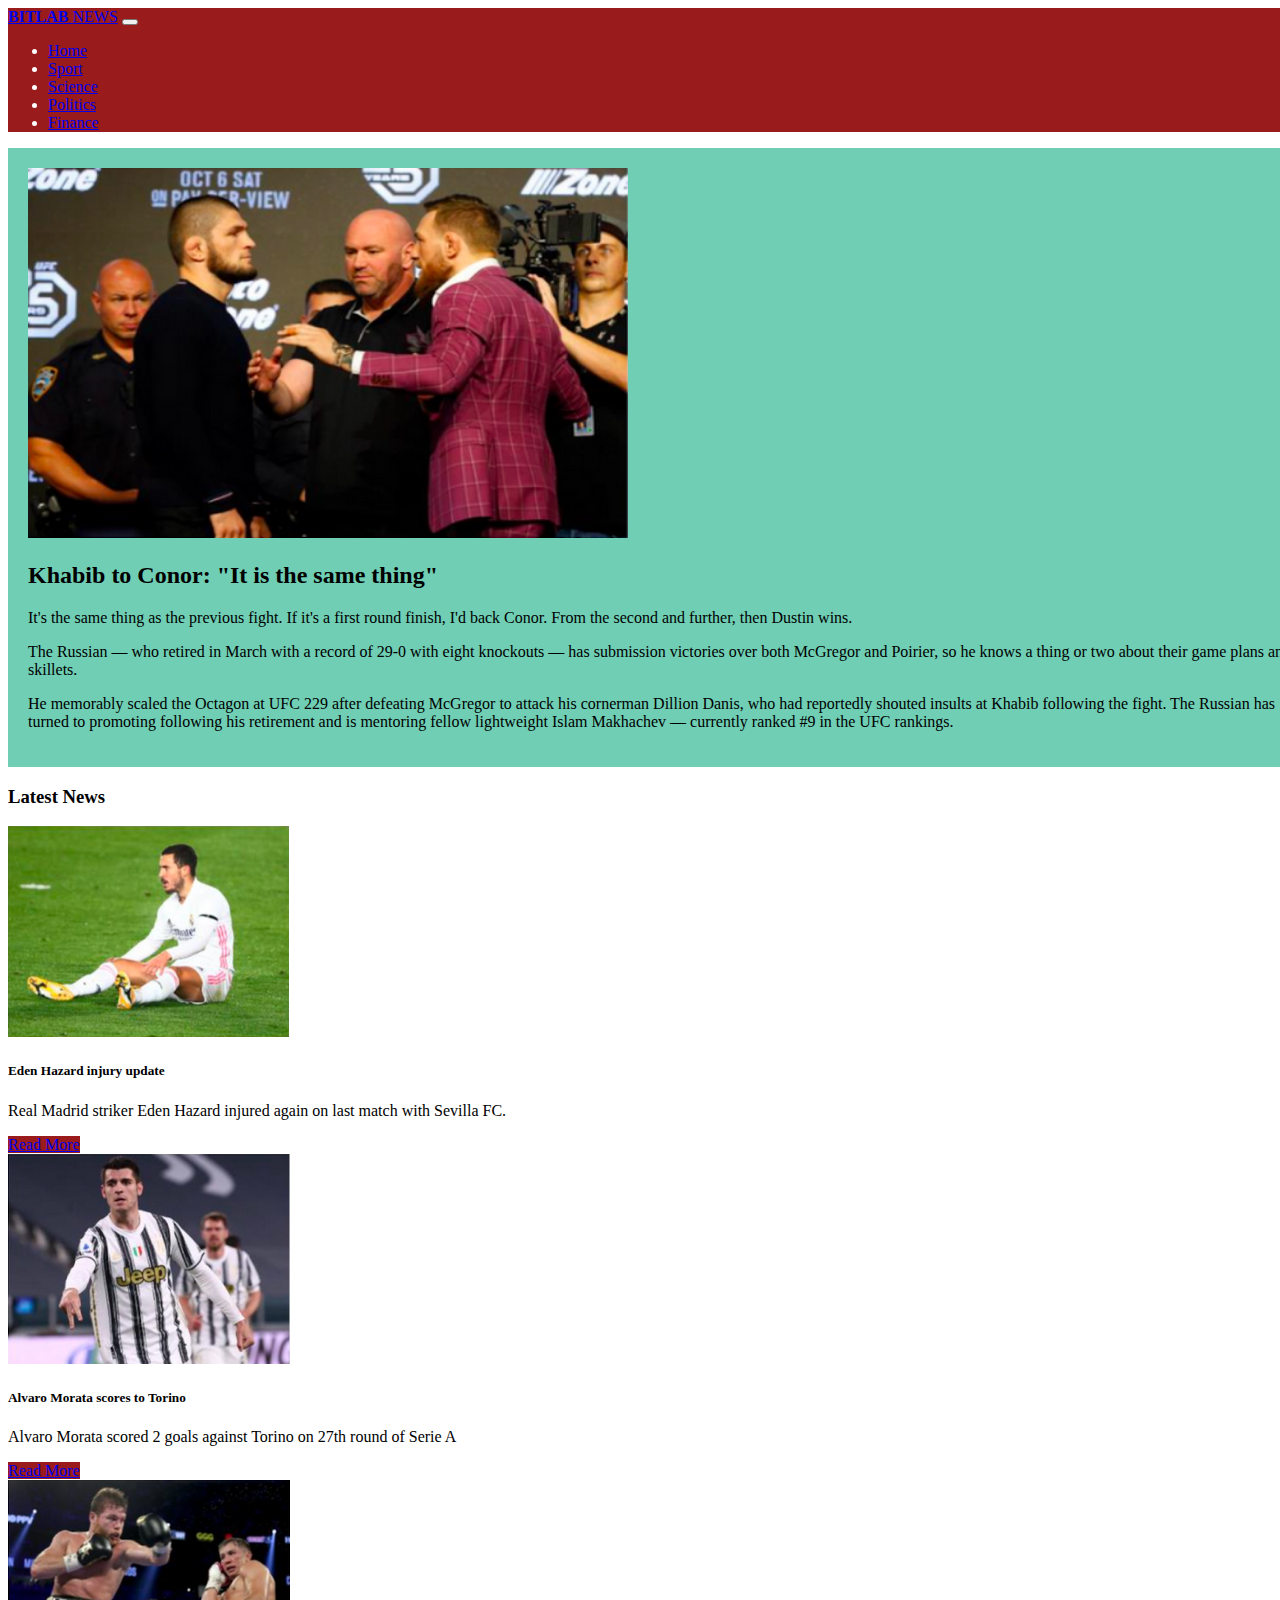
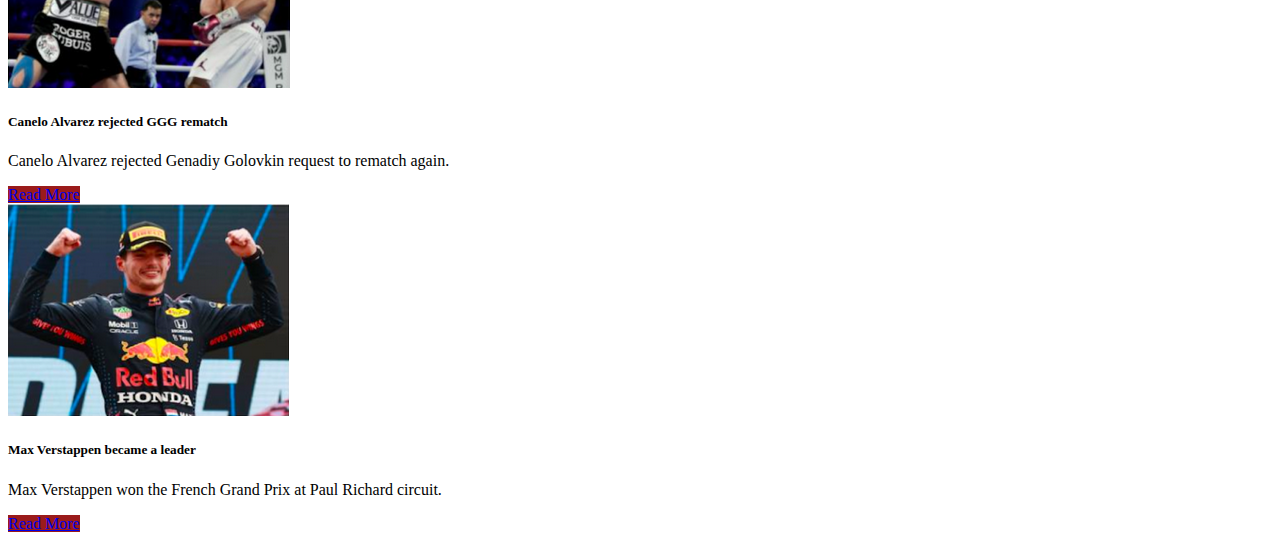
<file: sprint1/index.html>
<!doctype html>
<html lang="en">
  <head>
    <meta charset="utf-8">
    <meta name="viewport" content="width=device-width, initial-scale=1">
    <title>BITLAB NEWS</title>
    <link rel="stylesheet" href="index.css">
    <link href="https://cdn.jsdelivr.net/npm/bootstrap@5.3.2/dist/css/bootstrap.min.css" rel="stylesheet" integrity="sha384-T3c6CoIi6uLrA9TneNEoa7RxnatzjcDSCmG1MXxSR1GAsXEV/Dwwykc2MPK8M2HN" crossorigin="anonymous">
  </head>
  <body>
    <div class="container-fluid" style="width: 1320px;">
        <header class="navbar navbar-expand-lg navbar-dark bg-custom">
            <a class="navbar-brand ms-3" href="#" style="font-weight: bold;">BITLAB <span style="font-weight: 200;">NEWS</span></a>
    
            <button class="navbar-toggler" type="button" data-toggle="collapse" data-target="#navbarNav" aria-controls="navbarNav" aria-expanded="false" aria-label="Toggle navigation">
                <span class="navbar-toggler-icon"></span>
            </button>
            <div class="collapse navbar-collapse" id="navbarNav">
                <ul class="navbar-nav ms-auto" style="margin-right: 20px;">
                    <li class="nav-item active">
                        <a class="nav-link" href="#">Home</a>
                        </li>
                        <li class="nav-item">
                        <a class="nav-link" href="#">Sport</a>
                        </li>
                        <li class="nav-item">
                        <a class="nav-link" href="#">Science</a>
                        </li>
                        <li class="nav-item">
                        <a class="nav-link" href="#">Politics</a>
                        </li>
                        <li class="nav-item">
                        <a class="nav-link" href="#">Finance</a>
                    </li>
                </ul>
            </div>
        </header>
    
        <div class="container mt-4 custom-div">
            <div class="row align-text-center">
                <div class="col-md-6">
                    <img src="images/Conor.png" class="img-fluid" alt="Main News Image" style="width: 600px; height: 370px;">
                  </div>
              <div class="col-md-6">
                <h2>Khabib to Conor: "It is the same thing"</h2>
                <p>
                  It's the same thing as the previous fight. If it's a first round finish, I'd back Conor. From the second and further, then Dustin wins.
                </p>
                <p>The Russian — who retired in March with a record of 29-0 with eight knockouts — has submission victories over both McGregor and Poirier, so he knows a thing or two about their game plans and skillets.
                </p>
                <p>
                  He memorably scaled the Octagon at UFC 229 after defeating McGregor to attack his cornerman Dillion Danis, who had reportedly shouted insults at Khabib following the fight.
                  The Russian has turned to promoting following his retirement and is mentoring fellow lightweight Islam Makhachev — currently ranked #9 in the UFC rankings.
                </p>
              </div>
            </div>
        </div>
    </div>
    <!-- <nav class="navbar navbar-expand-lg navbar-dark bg-custom" style="width: 1400px;">
        <a class="navbar-brand" href="#" style="font-weight: bold;">BITLAB <span style="font-weight: 200;">NEWS</span></a>
    
        <button class="navbar-toggler" type="button" data-toggle="collapse" data-target="#navbarNav" aria-controls="navbarNav" aria-expanded="false" aria-label="Toggle navigation">
        <span class="navbar-toggler-icon"></span>
        </button>
        <div class="collapse navbar-collapse" id="navbarNav">
            <ul class="navbar-nav ms-auto">
                <li class="nav-item active">
                <a class="nav-link" href="#">Home</a>
                </li>
                <li class="nav-item">
                <a class="nav-link" href="#">Sport</a>
                </li>
                <li class="nav-item">
                <a class="nav-link" href="#">Science</a>
                </li>
                <li class="nav-item">
                <a class="nav-link" href="#">Politics</a>
                </li>
                <li class="nav-item">
                <a class="nav-link" href="#">Finance</a>
                </li>
            </ul>
        </div>
    </nav>
    
    <div class="container mt-4 custom-div" style="width: 1294px;">
        <div class="row align-text-center">
            <div class="col-md-6">
                <img src="images/Conor.png" class="img-fluid" alt="Main News Image" style="width: 600px; height: 370px;">
              </div>
          <div class="col-md-6">
            <h2>Khabib to Conor: "It is the same thing"</h2>
            <p>
              It's the same thing as the previous fight. If it's a first round finish, I'd back Conor. From the second and further, then Dustin wins.
            </p>
            <p>The Russian — who retired in March with a record of 29-0 with eight knockouts — has submission victories over both McGregor and Poirier, so he knows a thing or two about their game plans and skillets.
            </p>
            <p>
              He memorably scaled the Octagon at UFC 229 after defeating McGregor to attack his cornerman Dillion Danis, who had reportedly shouted insults at Khabib following the fight.
              The Russian has turned to promoting following his retirement and is mentoring fellow lightweight Islam Makhachev — currently ranked #9 in the UFC rankings.
            </p>
          </div>
        </div>
      </div> -->
      
      
    
    <div class="row mt-4">
        <div class="col-md-12 text-center mx-auto" >
            <h3>Latest News</h3>
        </div>
    </div>

    <div class="container mt-4">
        
        <div class="row">

            <div class="col-md-3">
                <div class="card">
                    <img src="images/Eden.png" class="card-img-top rounded-0" alt="Eden">
                    <div class="card-body">
                        <h5 class="card-title">Eden Hazard injury update</h5>
                        <p class="card-text">Real Madrid striker Eden Hazard injured again on last match with Sevilla FC.</p>
                        <a href="#" class="btn btn-primary rounded-0">Read More</a>
                    </div>
                </div>
            </div>

            <div class="col-md-3">
                <div class="card">
                    <img src="images/Alvaro.png" class="card-img-top rounded-0" alt="Alvaro">
                    <div class="card-body">
                        <h5 class="card-title">Alvaro Morata scores to Torino</h5>
                        <p class="card-text">Alvaro Morata scored 2 goals against Torino on 27th round of Serie A</p>
                        <a href="#" class="btn btn-primary rounded-0">Read More</a>
                    </div>
                </div>
            </div>

            <div class="col-md-3">
                <div class="card">
                    <img src="images/Canelo.png" class="card-img-top rounded-0" alt="Canelo">
                    <div class="card-body">
                        <h5 class="card-title">Canelo Alvarez rejected GGG rematch</h5>
                        <p class="card-text">Canelo Alvarez rejected Genadiy Golovkin request to rematch again.</p>
                        <a href="#" class="btn btn-primary rounded-0">Read More</a>
                    </div>
                </div>
            </div>

            <div class="col-md-3">
                <div class="card">
                    <img src="images/Max.png" class="card-img-top rounded-0" alt="Max">
                    <div class="card-body">
                        <h5 class="card-title">Max Verstappen became a leader</h5>
                        <p class="card-text">Max Verstappen won the French Grand Prix at Paul Richard circuit.</p>
                        <a href="#" class="btn btn-primary rounded-0">Read More</a>
                    </div>
                </div>
            </div>
        </div>
    </div>
    
    <script src="https://cdn.jsdelivr.net/npm/bootstrap@5.3.2/dist/js/bootstrap.bundle.min.js" integrity="sha384-C6RzsynM9kWDrMNeT87bh95OGNyZPhcTNXj1NW7RuBCsyN/o0jlpcV8Qyq46cDfL" crossorigin="anonymous"></script>
  </body>
</html>
</file>
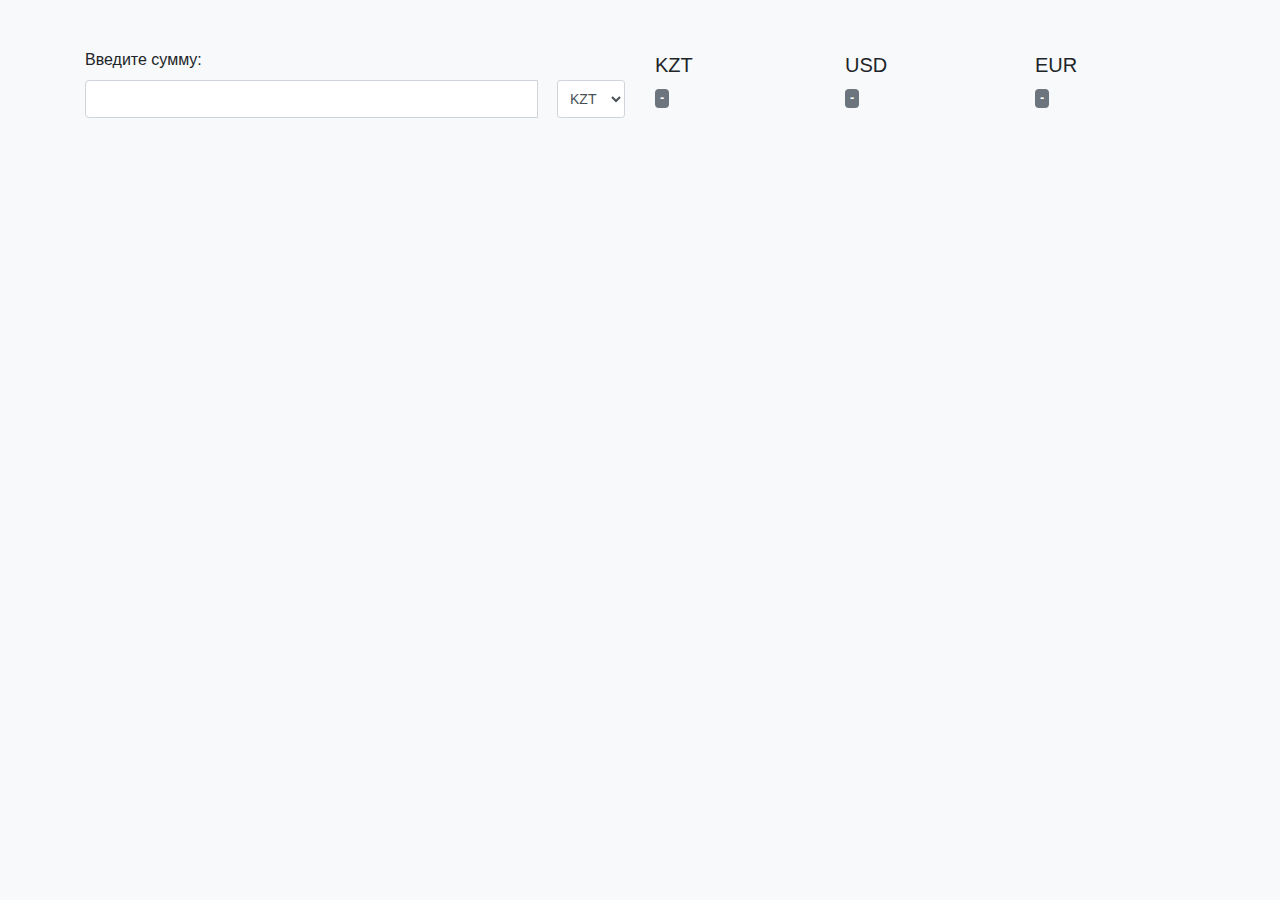
<file: sprint3/index.html>
<!DOCTYPE html>
<html lang="en">
<head>
    <meta charset="UTF-8">
    <meta name="viewport" content="width=device-width, initial-scale=1.0">
    <link href="https://maxcdn.bootstrapcdn.com/bootstrap/4.0.0/css/bootstrap.min.css" rel="stylesheet">
    <style>
        .form-group {
            margin-bottom: 0.5rem;
        }

        .badge {
            font-size: 0.8rem;
        }
        .col-md-2 {
            margin-top: 5px;
        }
    </style>
    <title>Currency Converter</title>
</head>
<body class="bg-light">

    <div class="container mt-5">
        <div class="row">

            <div class="col-md-6">
                <div class="form-group">
                    <label for="amount">Введите сумму:</label>
                    <div class="input-group">
                        <input type="number" class="form-control" id="amount">
                        <div class="input-group-append">
                            <select class="form-control form-control-sm" id="fromCurrency" style="width:100%; height: 100%; margin-left: 20px;">
                                <option value="KZT">KZT</option>
                                <option value="USD">USD</option>
                                <option value="EUR">EUR</option>
                            </select>
                        </div>
                    </div>
                </div>
            </div>
    
            <div class="col-md-2">
                <h5>KZT</h5>
                <span id="kztResult" class="badge badge-secondary">-</span>
            </div>
    
            <div class="col-md-2">
                <h5>USD</h5>
                <span id="usdResult" class="badge badge-secondary">-</span>
            </div>
    
            <div class="col-md-2">
                <h5>EUR</h5>
                <span id="eurResult" class="badge badge-secondary">-</span>
            </div>
        </div>
    </div>

<script src="https://code.jquery.com/jquery-3.2.1.slim.min.js"></script>
<script src="https://cdnjs.cloudflare.com/ajax/libs/popper.js/1.12.9/umd/popper.min.js"></script>
<script src="https://maxcdn.bootstrapcdn.com/bootstrap/4.0.0/js/bootstrap.min.js"></script>
<script src="script.js"></script>

</body>
</html>
</file>
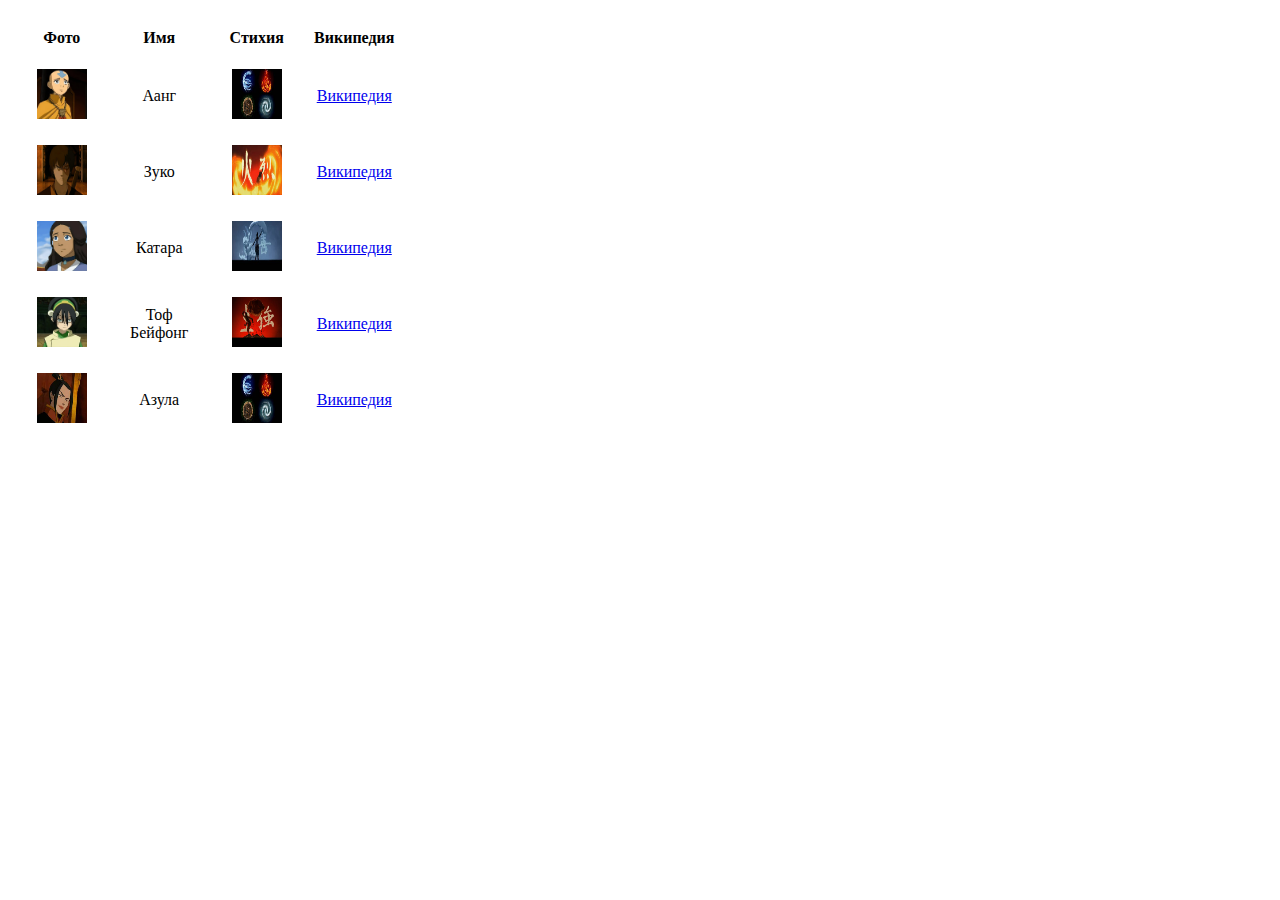
<file: first/first.html>
<!DOCTYPE html>
<html>
    <head>
        <meta charset="UTF-8">
        <title>Zadanie 1</title>
        <link rel="stylesheet" href="first.css">
    </head>

    <body>
        <table style="table-layout: fixed;">
            <thead>
                <tr>
                    <th id="th1">Фото</th>
                    <th id="th2">Имя</th>
                    <th id="th3">Стихия</th>
                    <th id="th4">Википедия</th>
                </tr>
            </thead>

            <tbody>

                <tr>

                    <td headers="th1"> <a href="aang.webp"><img src="aang.webp" width="50px" height="50px"></a></td>

                    <td headers="th2"> Аанг</td>

                    <td headers="th3"> <img src="elements.jpg" width="50px" height="50px"></td>

                    <td headers="th4"> <a href="https://avatar.fandom.com/ru/wiki/%D0%90%D0%B0%D0%BD%D0%B3"> Википедия </a></td>

                    

                </tr>

                <tr>

                    <td headers="th1"><a href="zuko.webp"><img src="zuko.webp" width="50px" height="50px"></a></td>

                    <td headers="th2">Зуко</td>

                    <td headers="th3"><img src="fire.jpg" width="50px" height="50px"></td>

                    <td headers="th4"> <a href="https://avatar.fandom.com/ru/wiki/%D0%97%D1%83%D0%BA%D0%BE"> Википедия </a></td>

                </tr>

                <tr>

                    <td headers="th1"><a href="katara.webp"><img src="katara.webp" width="50px" height="50px"></a></td>

                    <td headers="th2">Катара</td>

                    <td headers="th3"><img src="water.jpg" width="50px" height="50px"></td>

                    <td headers="th4"> <a href="https://avatar.fandom.com/ru/wiki/%D0%9A%D0%B0%D1%82%D0%B0%D1%80%D0%B0"> Википедия </a></td>

                </tr>

                <tr>

                    <td headers="th1"><a href="tof.webp"><img src="tof.webp" width="50px" height="50px"></a></td>

                    <td headers="th2">Тоф Бейфонг</td>

                    <td headers="th3"><img src="stone.jpg" width="50px" height="50px"></td>
                    <td headers="th4"> <a href="https://avatar.fandom.com/ru/wiki/%D0%A2%D0%BE%D1%84_%D0%91%D0%B5%D0%B9%D1%84%D0%BE%D0%BD%D0%B3"> Википедия </a></td>

                </tr>

                <tr>
                    <td headers="th1"> <a href="azula.jpg"><img src="azula.jpg" width="50px" height="50px"></a></td>
                    <td headers="th2">Азула</td>
                    <td headers="th3"><img src="elements.jpg" width="50px" height="50px"></td>
                    <td headers="th4"> <a href="https://avatar.fandom.com/ru/wiki/%D0%90%D0%B7%D1%83%D0%BB%D0%B0"> Википедия </a></td>
                </tr>

            </tbody>

        </table>

    </body>
</html>
</file>
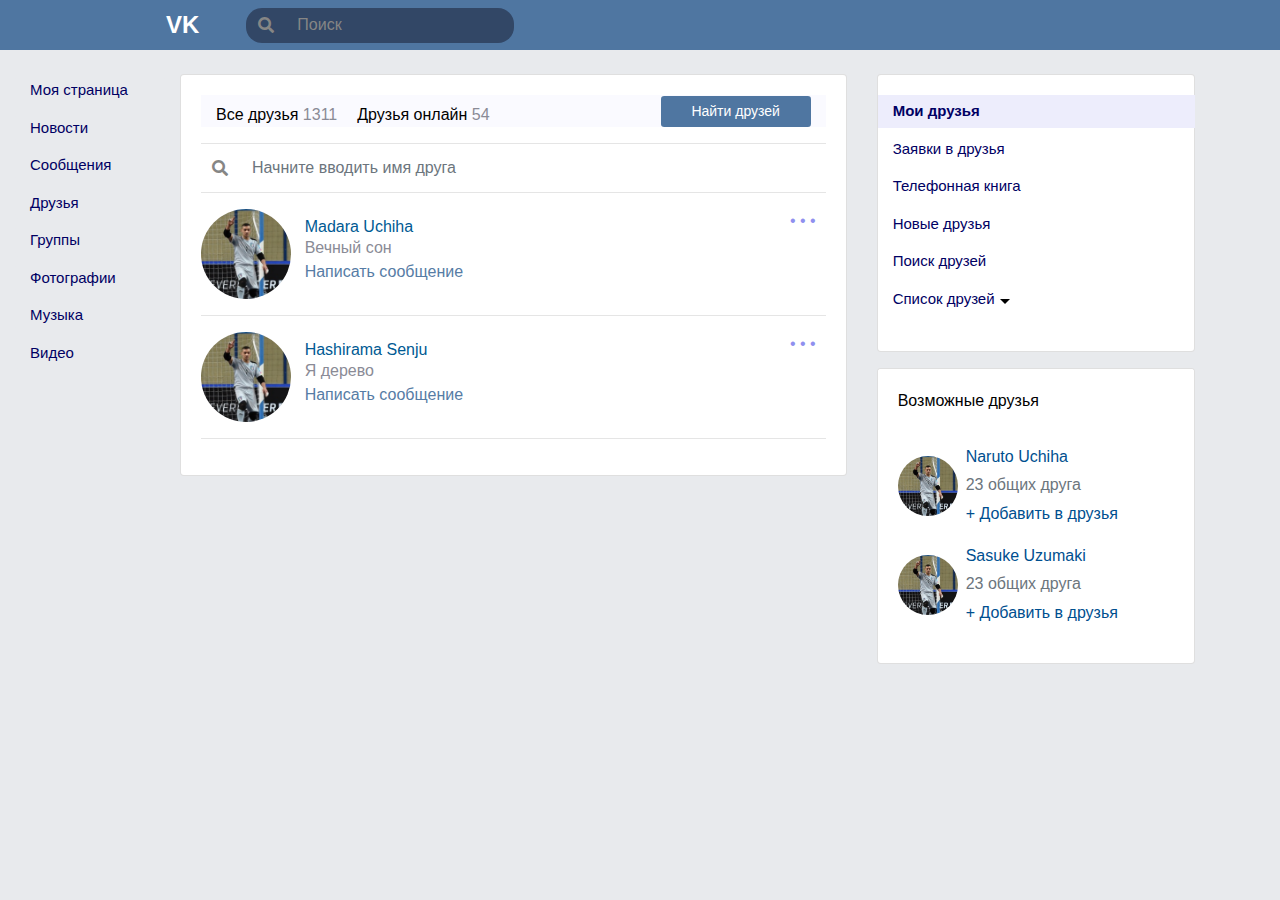
<file: sprint2/friends.html>
<!DOCTYPE html>
<html lang="en">

<head>
  <meta charset="UTF-8">
  <meta name="viewport" content="width=device-width, initial-scale=1, shrink-to-fit=no">
  <link rel="stylesheet" href="https://stackpath.bootstrapcdn.com/bootstrap/4.5.2/css/bootstrap.min.css">
  <link rel="stylesheet" href="https://cdnjs.cloudflare.com/ajax/libs/font-awesome/5.15.1/css/all.min.css">
  <title>Vkontakte</title>
  <link rel="stylesheet" href="friends.css">
</head>

<body>

  <nav class="navbar navbar-expand-lg navbar-dark bg-light" style="height: 50px;">
    <a class="navbar-brand" href="#">
      <strong class="d-inline-block align-top" alt="">VK</strong>
    </a>
    <div class="container">
      <div class="input-group p-3" style="width: 300px; display: flex;">
        <span class="input-group-prepend">
          <div class="input-group-text form-rounded"><i class="fa fa-search"></i></div>
        </span>
        <input class="form-control py-2 border-right-0 form-rounded" type="search" value="Поиск"
          id="example-search-input">
      </div>
    </div>
  </nav>






  <div class="container mt-4">
    <div class="row">
      <div class="col-md-1">
        <ul class="navbar-sections">
          <li><a href="index.html">Моя страница</a></li>
          <li><a href="#">Новости</a></li>
          <li><a href="#">Сообщения</a></li>
          <li><a href="friends.html">Друзья</a></li>
          <li><a href="#">Группы</a></li>
          <li><a href="#">Фотографии</a></li>
          <li><a href="#">Музыка</a></li>
          <li><a href="#">Видео</a></li>
        </ul>
      </div>
  
      <div class="col-md-11">
        <div class="main-body">
          <div class="row gutters-sm">
            
            <div class="col-md-8">
            <div class="card mb-3">
              <div class="card-body">
        
                  <div class="col-md-12" style="background-color: #fafaff;">
                    <div class="d-flex align-items-center">
                      <a href="#" class="text-decoration-none" style="color: #000;">
                        <p class="mb-0 mt-2">Все друзья <span style="color: #8a8b96">1311</span></p>
                      <a href="#" class="text-decoration-none" style="margin-left: 20px; color: #000;">
                        <p class="mb-0 mt-2">Друзья онлайн <span style="color: #8a8b96">54</span></p>
                      </a>
                      <div class="ml-auto">
                        <button class="btn btn-sm" style="width: 150px; background-color: #4f76a1; color: white;">Найти друзей</button>
                      </div>
                    </div>
                  </div>
                  <hr style="width: 100%; margin-bottom: 5px;">
                  
                  <div class="row" style="margin-top: 2px;">
                      <div class="col-12">
                          <div class="input-group">
                            <div class="input-group-append">
                              <span class="input-group-text" style="background-color: white; border: 0;"><i class="fas fa-search"></i></span>
                            </div>
                            <input type="text" class="form-control" style="border: 0;" placeholder="Начните вводить имя друга">
                
                          </div>
                      </div>
                  </div>
                  <hr style="width: 100%; margin-top: 5px;">
          
                  <div class="row">
                      <div class="col-3"  style="padding-right: 0; margin-right: -60px;">
                          <img src="images/footballer1.png" alt="Аватар" class="rounded-circle" width="90" height="90">
                      </div>
                      <div class="col-6 mt-2">
                        <h6 class="mb-0" style="color: #005a93;">Madara Uchiha</h6>
                        <p class="mb-0" style="color: #8a8b96">Вечный сон</p>
                        <a href="#" class="text-decoration-none" style="color: #567ca5;">Написать сообщение</a>
                      </div>
                      <div class="col-3 text-right" style="margin-left: 50px;">
                        <span class="blue-dots" style="color: #8f90ef;">&#8226; &#8226; &#8226;</span>
                      </div>
                  </div>
                  <hr>
                  <div class="row">
                    <div class="col-3"  style="padding-right: 0; margin-right: -60px;">
                        <img src="images/footballer1.png" alt="Аватар" class="rounded-circle" width="90" height="90">
                    </div>
                    <div class="col-6 mt-2">
                      <h6 class="mb-0" style="color: #005a93;">Hashirama Senju</h6>
                      <p class="mb-0" style="color: #8a8b96">Я дерево</p>
                      <a href="#" class="text-decoration-none" style="color: #567ca5;">Написать сообщение</a>
                    </div>
                    <div class="col-3 text-right" style="margin-left: 50px;">
                      <span class="blue-dots" style="color: #8f90ef;">&#8226; &#8226; &#8226;</span>
                    </div>
                </div>
                <hr>
              </div>
          </div>
        </div>
          
  
              <div class="col-md-4 mb-3">
                <div class="card">
                  <div class="card-body" style="padding-left: 0;">
                      <ul class="list-unstyled">
                        <li style="background-color: #ededfc; width: 317px;"><a href="#" style="background-color: #ededfc; font-weight: bold;">Мои друзья</a></li>
                        <li><a href="#">Заявки в друзья</a></li>
                        <li><a href="#">Телефонная книга</a></li>
                        <li><a href="#">Новые друзья</a></li>
                        <li><a href="#">Поиск друзей</a></li>
                        <li>
                          <a href="#">Список друзей<span class="triangle"></span></a>
                        </li>
                      </ul>
                  </div>
                </div>
              
                <div class="card mt-3">
                  <div class="card-header">
                      <a href="#" class="text-decoration-none">
                          <p class="mb-0 mt-2">Возможные друзья</p>
                      </a>
                  </div>
                  <div class="card-body">
                      <div class="friend-recommendation">
                        <div class="d-flex align-items-center mb-2">
                          <img src="images/footballer1.png" alt="Friend 1" class="rounded-circle friend-photo mr-2">
                          <div>
                            <p class="mb-1" style="color: #004f8f">Naruto Uchiha</p>
                            <p class="text-secondary mb-0">23 общих друга</p>
                            <p class="add-friend-link mb-0"><a href="#" class="text-decoration-none">+ Добавить в друзья</a></p>
                          </div>
                        </div>
                      </div>
                      <div class="friend-recommendation">
                        <div class="d-flex align-items-center mb-2">
                          <img src="images/footballer1.png" alt="Friend 1" class="rounded-circle friend-photo mr-2">
                          <div>
                            <p class="mb-1" style="color: #004f8f">Sasuke Uzumaki</p>
                            <p class="text-secondary mb-0">23 общих друга</p>
                            <p class="add-friend-link mb-0"><a href="#" class="text-decoration-none">+ Добавить в друзья</a></p>
                          </div>
                        </div>
                      </div>
                      
                  </div>
              </div>
              
            </div>
          </div>
        </div>
      </div>
    </div>
  </div>

  <script src="https://code.jquery.com/jquery-3.3.1.slim.min.js"
    integrity="sha384-q8i/X+965DzO0rT7abK41JStQIAqVgRVzpbzo5smXKp4YfRvH+8abtTE1Pi6jizo"
    crossorigin="anonymous"></script>
  <script src="https://cdnjs.cloudflare.com/ajax/libs/popper.js/1.14.7/umd/popper.min.js"
    integrity="sha384-UO2eT0CpHqdSJQ6hJty5KVphtPhzWj9WO1clHTMGa3JDZwrnQq4sF86dIHNDz0W1"
    crossorigin="anonymous"></script>
  <script src="https://stackpath.bootstrapcdn.com/bootstrap/4.3.1/js/bootstrap.min.js"
    integrity="sha384-JjSmVgyd0p3pXB1rRibZUAYoIIy6OrQ6VrjIEaFf/nJGzIxFDsf4x0xIM+B07jRM"
    crossorigin="anonymous"></script>
</body>


</html>
</file>
<file: sprint1/index.css>
.btn-primary, .btn-primary:hover, .btn-primary:active, .btn-primary:visited {
    background-color: #9a1b1b !important;
    border-color: #9a1b1b !important;
}
.bg-custom {
    background-color: #9a1b1b;
    color: white;
}
.custom-div {
    background-color: #6fceb4; /* Use your desired color code */
    color: #000000; /* Optionally, set the text color */
    padding: 20px;
    display: flex;
      flex-direction: row; /* Направление в ряд */
      justify-content: space-between; /* Размещаем по краям */
      align-items: center;
}
.custom-navbar-brand {
    font-weight: bold;
    margin-right: 15px;
}

.custom-navbar-brand span {
    font-weight: 200;
}

.main-block-text {
    padding: 0 20px; /* Регулируйте отступы по желанию */
  }
</file>
<file: first/first.css>
table{
    border-spacing: 10px 20px;
	border-collapse: separate;
	width: 400px;
}
td{
    text-align: center;
}
</file>
<file: sprint2/friends.css>
body {
    background-color: #e8eaed;
  }

  .navbar.bg-light {
    background-color: #4f76a1 !important;
  }
  .navbar-brand {
    color: #ffffff;
    font-size: 24px;
    margin-left: 150px
  }

  .form-rounded {
    border-radius: 1rem;
    background-color: #324766;
    color: #868685;
    border: 0;
    height: 35px
  }
  .fa-search {
    color: #868685;
    border: 0
  }
  
  .navbar-sections {
    list-style: none;
    margin: 0;
    padding: 0;
    margin-left: -70px;
    width: 150px;
  }

  .navbar-sections a {
    color: #000063;
    text-decoration: none;
    font-size: 15px;
    display: block;
    padding: 5px;
    padding-left: 15px; 
    padding-right: 15px;
    background-color: #e8eaed;
    border-radius: 5px;
    margin-bottom: 5px;
    transition: background-color 0.3s ease;
    max-width: 150px;
    overflow: hidden; 
    text-overflow: ellipsis;
    white-space: nowrap;
  }

  .navbar-sections a:hover {
    background-color: #dbe3eb;
  }

  .btn {
    background-color: #e8eaed;
    color: #000063;
    width: 300px
  }

  .card-header a {
    color: black; 
    text-decoration: none;
  }
  .card-header {
    background-color: white;
    border: 0
  }
  .friend-photo {
    width: 60px;
    height: 60px; 
  }
  .list-unstyled a{
    color: #000063;
    text-decoration: none;
    font-size: 15px;
    display: block;
    padding: 5px;
    padding-left: 15px; 
    padding-right: 15px;
    background-color: white;
    border-radius: 5px;
    margin-bottom: 5px;
    transition: background-color 0.3s ease;
    max-width: 200px;
    overflow: hidden; 
    text-overflow: ellipsis;
    white-space: nowrap;
  }
  .triangle {
    display: inline-block;
    width: 0;
    height: 0;
    background-color: white;
    border-style: solid;
    border-width: 5px 5px 0;
    border-color: #000 transparent transparent transparent;
    margin-left: 5px;
  }
  .friend-recommendation {
    padding-bottom: 10px;
  }

  .add-friend-link {
      margin-top: 5px; 
  }

  .add-friend-link a {
      color: #004f8f;
  }
</file>
